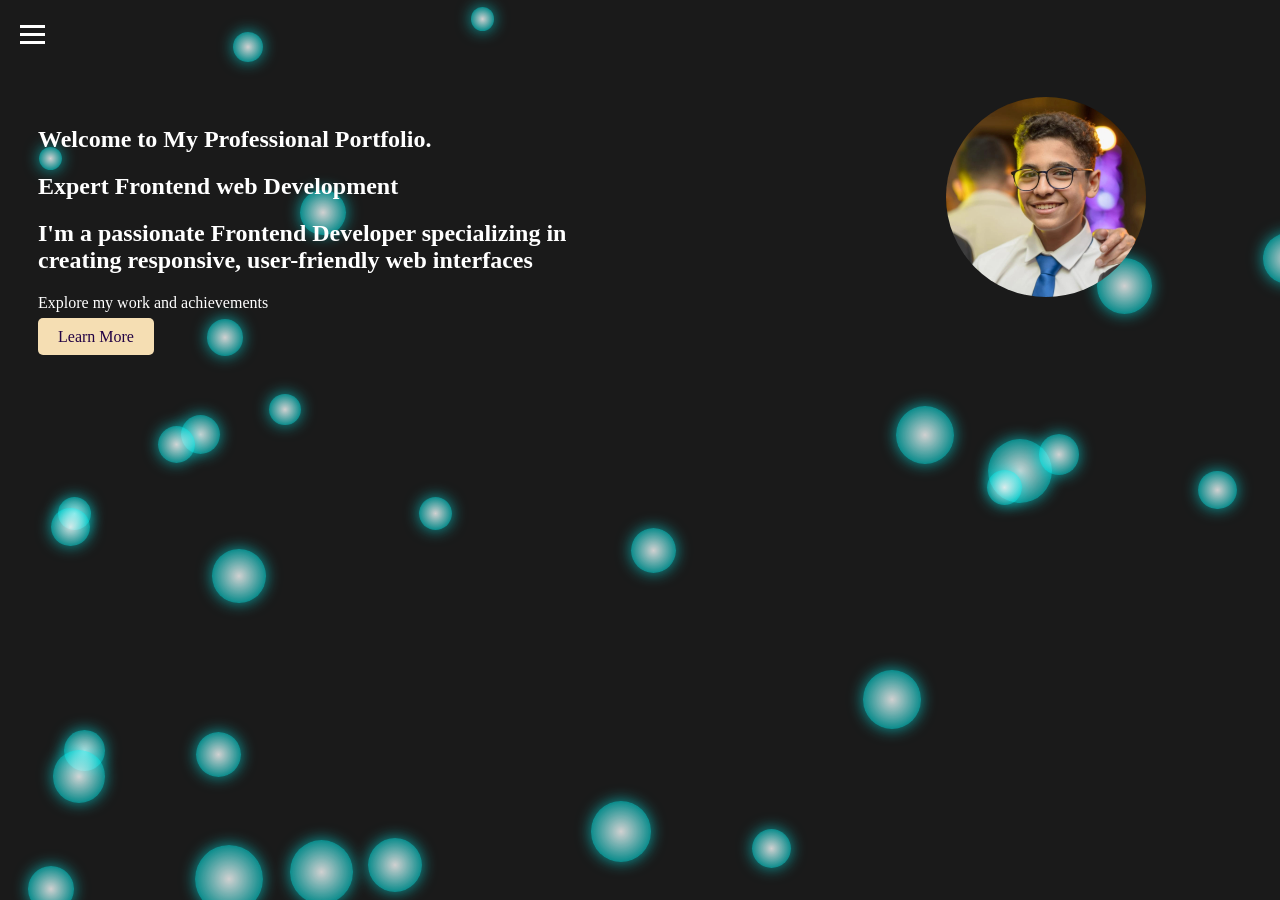
<file: index.html>
<!DOCTYPE html>
<html lang="en">
<head>
    <meta charset="UTF-8">
    <meta name="viewport" content="width=device-width, initial-scale=1.0">
    <title>My Portfolio</title>
    <link rel="stylesheet" href="style.css">
</head>
<body>

<div class="background-container" id="container"></div>

<div class="menu-icon" onclick="toggleMenu()">
  <span></span>
  <span></span>
  <span></span>
</div>

<div id="nav-links" class="nav-links">
<ul>
  <li><a href="index.html">Home</a></li>
  <li><a href="about.html">About Me</a></li>
  <li><a href="Certificates.html">My Certificates</a></li>
  <li><a href="projects.html">Projects</a></li>
  
</ul>
</div>
</br>
<header>
 
  <img src="Me.jpeg" alt="My Photo" class="profile-image">
  <div class="header-container">
    <div class="text-content">
      <h2>Welcome to My Professional Portfolio.</h2>
      <h2>Expert Frontend web Development</h2>
      <h2>I'm a passionate Frontend Developer specializing in</br>  creating responsive, user-friendly web interfaces</h2>
      <h2></h2>
      <p>Explore my work and achievements</p>
      <a href="about.html" class="about">Learn More</a>
    </div>
   
  </div>
</header>



<script src="script.js"></script>
</body>
</html>
</file>
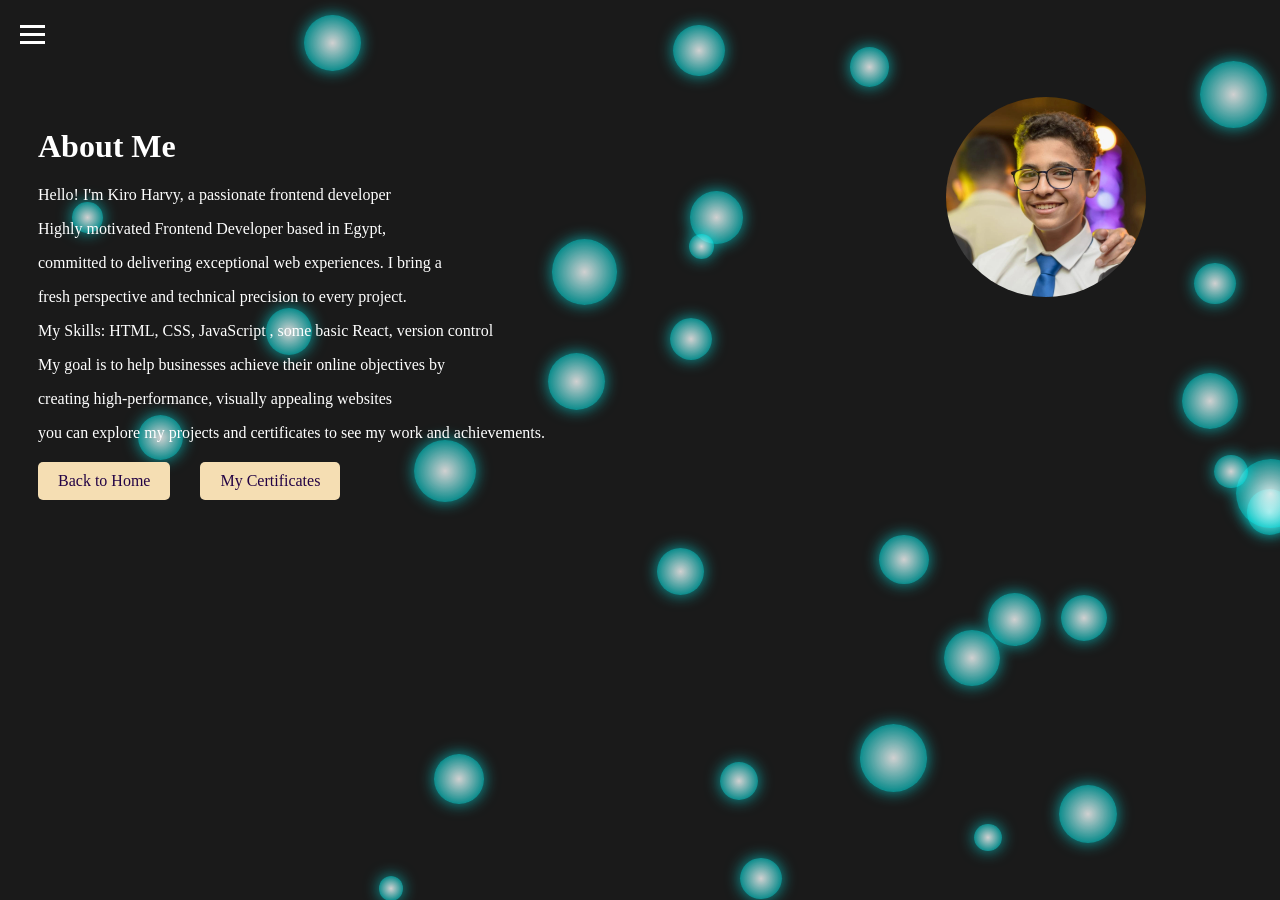
<file: about.html>
<!DOCTYPE html>
<html lang="en">
<head>
    <meta charset="UTF-8">
    <meta name="viewport" content="width=device-width, initial-scale=1.0">
    <title>My Portfolio</title>
    
</head>
<body>
<link rel="stylesheet" href="style.css">
<div class="background-container" id="container"></div>

<div class="menu-icon" onclick="toggleMenu()">
  <span></span>
  <span></span>
  <span></span>
</div>

<div id="nav-links" class="nav-links">
<ul>
  <li><a href="index.html">Home</a></li>
  <li><a href="about.html">About Me</a></li>
  <li><a href="Certificates.html">My Certificates</a></li>
  <li><a href="projects.html">Projects</a></li>
  
</ul>
</div>
</br>
<header>
    <img src="Me.jpeg" alt="My Photo" class="profile-image">
    <div class="about-me">
        <h1>About Me</h1>
        <p>Hello! I'm Kiro Harvy, a passionate frontend developer </p>
        <p>Highly motivated Frontend Developer based in Egypt,</p>
        <p>committed to delivering exceptional web experiences. I bring a </p>
        <p>fresh perspective and technical precision to every project.</p>
        <p>My Skills: HTML, CSS, JavaScript , some basic React, version control </p>
        <p>My goal is to help businesses achieve their online objectives by </p>
        <p>creating high-performance, visually appealing websites </p>
        <p>you can explore my projects and certificates to see my work and achievements.</p>
        <div class="back-go">
        <a href="index.html" class="back">Back to Home</a>
        <a href="Certificates.html" class="certificates">My Certificates</a>
    </div>
    </div>
</header>


<script src="script.js"></script>
</body>
</html>
</file>
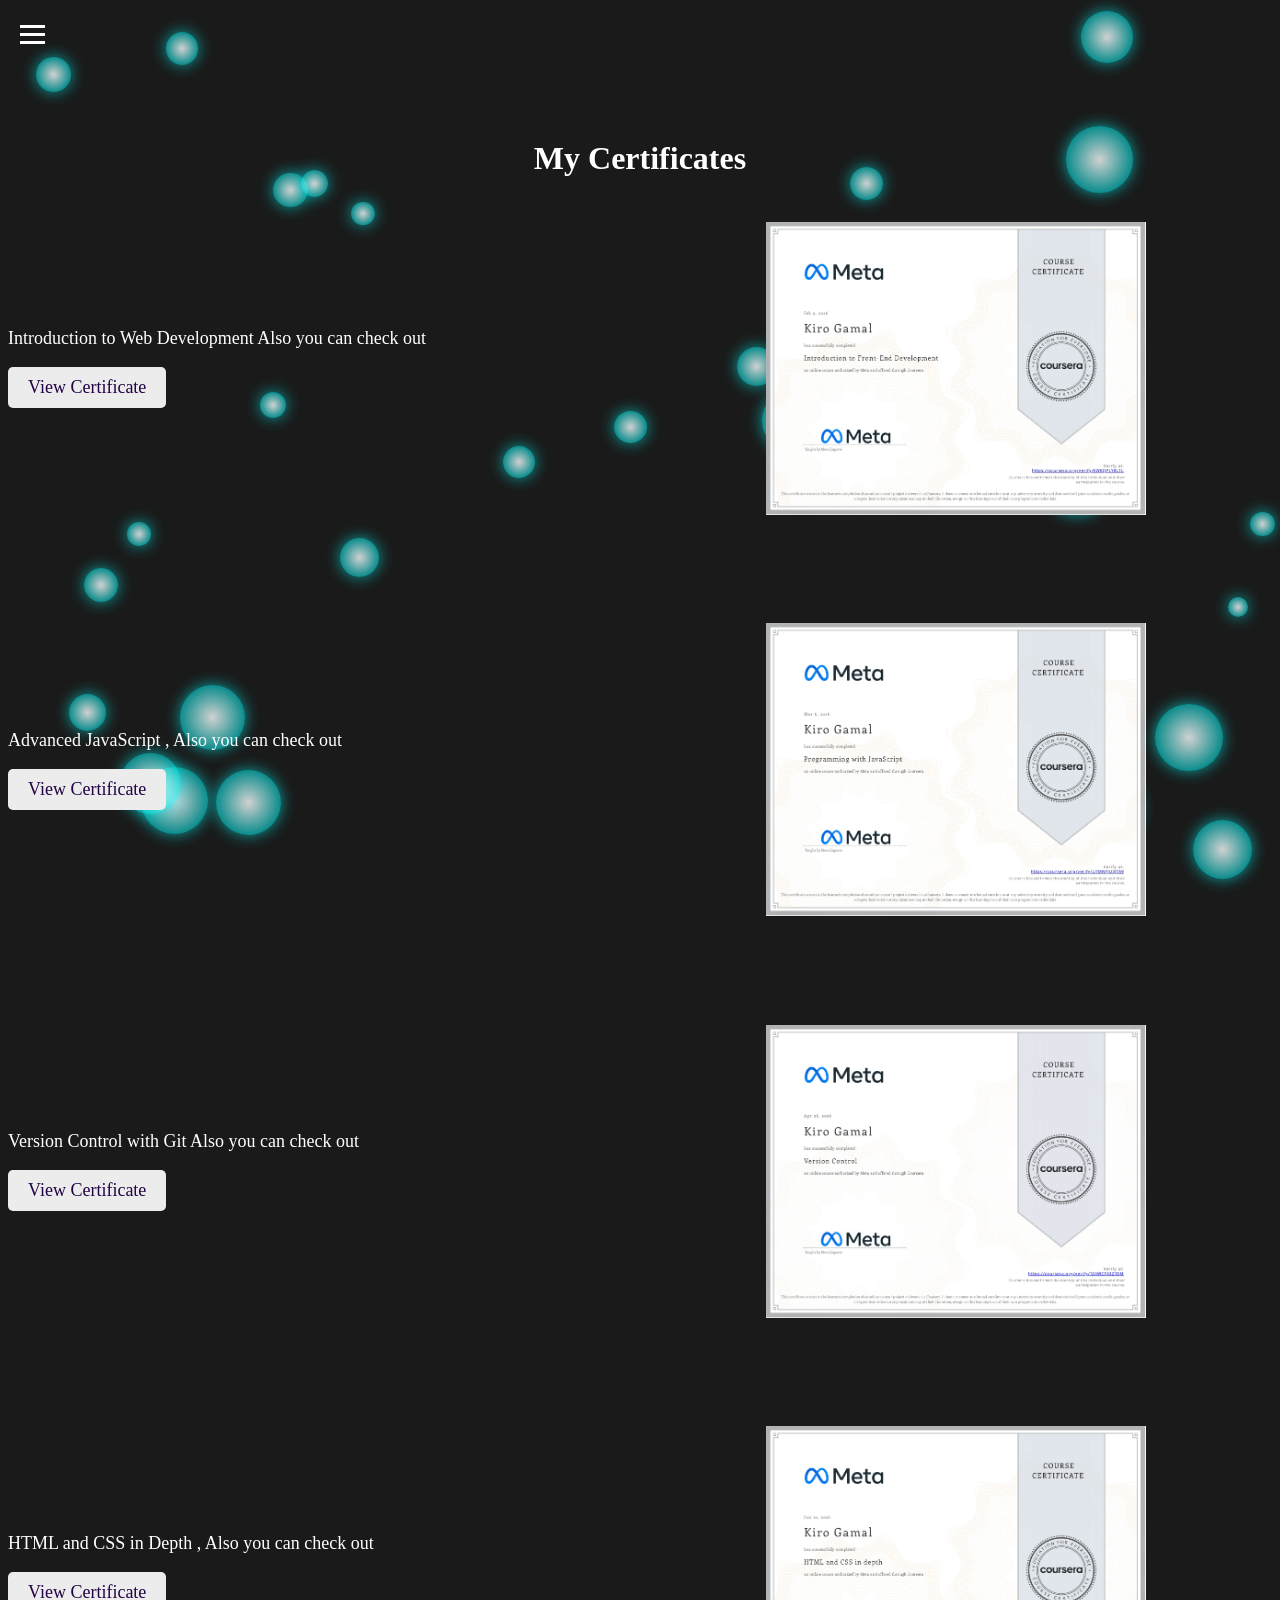
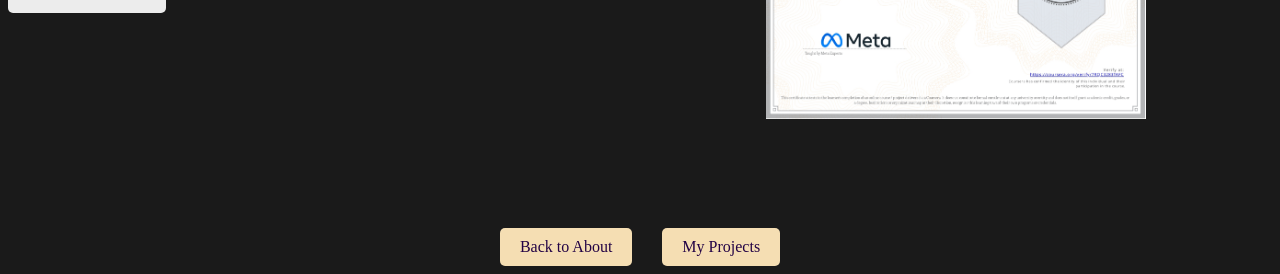
<file: Certificates.html>
<!DOCTYPE html>
<html lang="en">
<head>
    <meta charset="UTF-8">
    <meta name="viewport" content="width=device-width, initial-scale=1.0">
    <title>My Portfolio</title>
    
</head>
<body>
<link rel="stylesheet" href="style.css">
<div class="background-container" id="container"></div>

<div class="menu-icon" onclick="toggleMenu()">
  <span></span>
  <span></span>
  <span></span>
</div>

<div id="nav-links" class="nav-links">
<ul>
  <li><a href="index.html">Home</a></li>
  <li><a href="about.html">About Me</a></li> 
  <li><a href="Certificates.html">My Certificates</a></li>
  <li><a href="projects.html">Projects</a></li>
 
</ul>
</div>
</br>
<header>
<h1 class="h1">My Certificates</h1>
<div class="certificates-container">
    <div class="certificate">
        <div class="certificate-image">
        <img src="introduction_page-0001.jpg" alt="Certificate 1" width="30%" height="30%" class="img-certficat-1">
        </div>

        <div class="certificate-text">
        <p>Introduction to Web Development Also you can check out</p>
        <a href="https://coursera.org/verify/EWKIJPLY8L1L" target="_blank" class="view-certificates">View Certificate</a>
        </div>
    </div>


    <div class="certificate-2">
        <div class="certificate-image">
        <img src="Javascript_page-0001.jpg" alt="Certificate 2" width="30%" height="30%" class="img-certficat-2">
        </div>
        <div class="certificate-text">
        <p>Advanced JavaScript , Also you can check out</p>
        <p> </p>
        <a href="https://coursera.org/verify/U7MNYJU3JTA9" target="_blank" class="view-certificates">View Certificate</a>
        </div>
    </div>
    <div class="certificate-3">
        <div class="certificate-image">
        <img src="version control.jpg" alt="Certificate 3" width="30%" height="30%" class="img-certficat-3" >
        </div>
        <div class="certificate-text">
        <p>Version Control with Git Also you can check out</p>
        
        <a href="https://coursera.org/verify/TA5WCT43Z7DM" target="_blank" class="view-certificates">View Certificate</a>
        </div>
    </div>
    <div class="certificate-4">
        <div class="certificate-image">
        <img src="Html,css in depth_page-0001.jpg" alt="Certificate 4" width="30%" height="30%" class="img-certficat-4">
        </div>
        <div class="certificate-text">
        <p>HTML and CSS in Depth , Also you can check out </p>
        <a href="https://coursera.org/verify/7RQC3283TAFC" target="_blank" class="view-certificates">View Certificate</a>
        </div>
    </div>
</div>
 <div class="back-on">
        <a href="about.html" class="back">Back to About</a>
        <a href="projects.html" class="certificates">My Projects</a>
    </div>
</header>


<script src="script.js"></script>
</body>
</html>
</file>
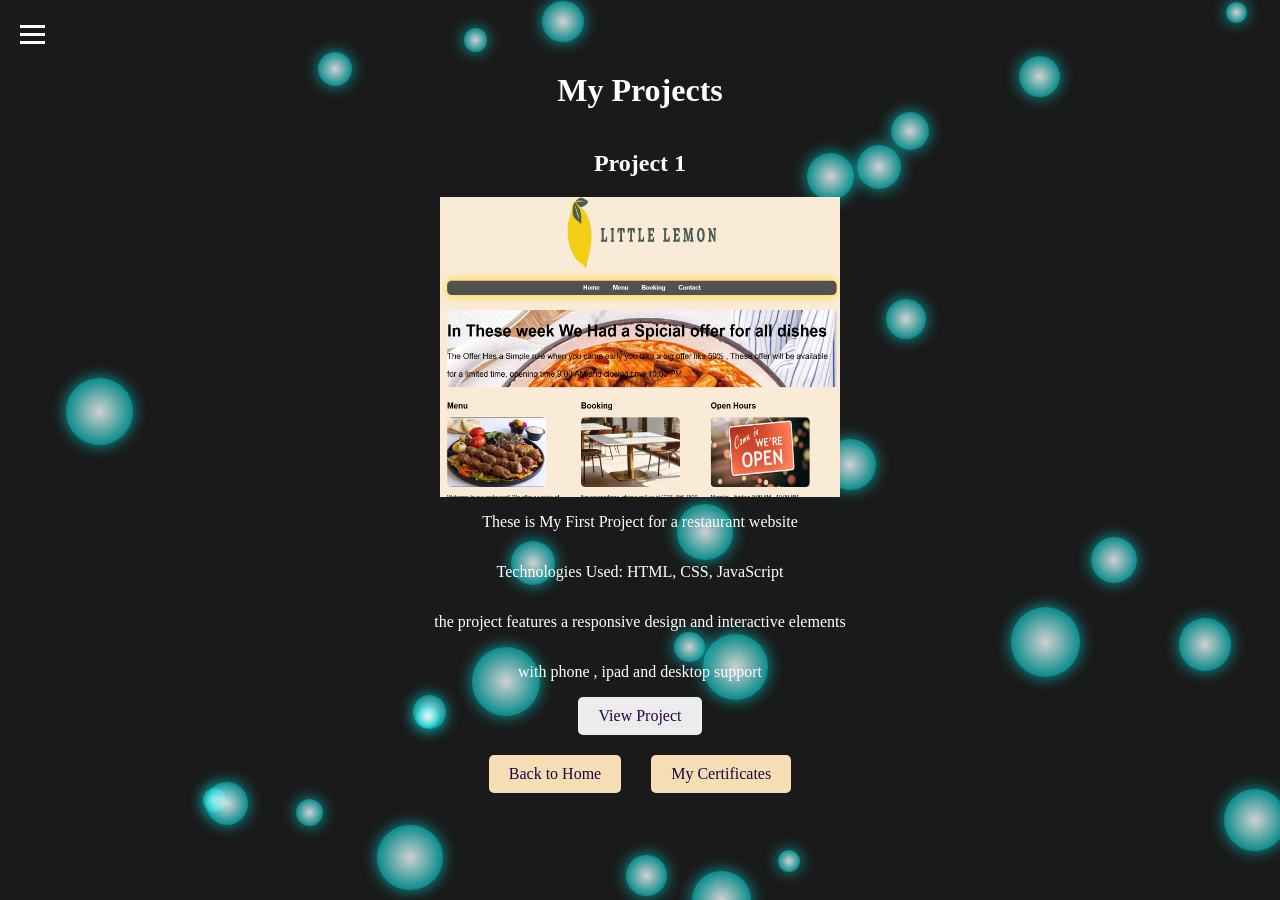
<file: projects.html>
<!DOCTYPE html>
<html lang="en">
<head>
    <meta charset="UTF-8">
    <meta name="viewport" content="width=device-width, initial-scale=1.0">
    <title>My Portfolio</title>
    
</head>
<body>
<link rel="stylesheet" href="style.css">
<div class="background-container" id="container"></div>

<div class="menu-icon" onclick="toggleMenu()">
  <span></span>
  <span></span>
  <span></span>
</div>

<div id="nav-links" class="nav-links">
<ul>
  <li><a href="index.html">Home</a></li>
  <li><a href="about.html">About Me</a></li>
  <li><a href="Certificates.html">My Certificates</a></li>
  <li><a href="projects.html">Projects</a></li>
  
</ul>
</div>
<header>
    <div class="projects-container">
        <h1>My Projects</h1>
        <div class="project">
            <h2>Project 1</h2>
            <img src="project1.png" alt="Project 1" width="400px" height="300px" class="img-project-1">
            <p>These is My First Project for a restaurant website</p>
            <p>Technologies Used: HTML, CSS, JavaScript</p>
            <p>the project features a responsive design and interactive elements</p>
            <p>with phone , ipad and desktop support</p>
            <a href="https://kiroharvy1-svg.github.io/Lettle-lemone/" target="_blank" class="view-projects">View Project</a> 

            <div class="back-go">
             <a href="index.html" class="back">Back to Home</a>
             <a href="Certificates.html" class="certificates">My Certificates</a>
           </div>

        </div>

    </div>




    <script src="script.js"></script>
</body>
</html>
</file>
<file: style.css>
body {
  position: relative;
  z-index: 1;
  background-color: #1a1a1a;
}

#container {
  position: fixed;
  top: 0;
  left: 0;
  width: 100vw;
  height: 100vh;
  z-index: -1;
  pointer-events: none;
  overflow: hidden;
}

.bubble {
  position: absolute;
  border-radius: 50%;
  background: radial-gradient(circle, rgba(255,255,255,0.8) 0%, rgba(0,255,255,0.5) 70%);
  box-shadow: 0 0 15px rgba(0, 255, 255, 0.6);
  animation: moveBubbles linear infinite;
}

@keyframes moveBubbles {
  0% {
  transform: translateY(100vh);
  opacity: 0;
  }
  50% {
  opacity: 1;
  }
  100% {
  transform: translateY(-100px);
  opacity: 0;
  }
}

.nav-links {
  display: none;   
  position: fixed; 
  top: 5%;        
  left: 1%;    
  z-index: 1000;    
  flex-direction: column; 
  gap: 20px;            
  padding: 20px;        
  list-style: none;     
  background-color: #f5deb3; 
  width: 200px;            
  border-radius: 10px;      
  margin-top: 10px;
}


.nav-links.active {
  display: flex;
  flex-direction: column;
  text-decoration: none;
  margin-bottom: 3%;
  gap: 6%;
}
.menu-icon {
  position: fixed;
  top: 20px;
  left: 20px;
  z-index: 1000;
  cursor: pointer;
}

.menu-icon span {
  display: block;
  width: 25px;
  height: 3px;
  margin: 5px auto;
  background-color: white;
}

.nav-links a {
  text-decoration: none;
  color: rgb(0, 0, 0);
  text-align: center;  
}
.nav-links li {
  margin-bottom: 15px;
}
header {
  overflow: auto;
  margin-top: 4%;
}

.text-content {
  padding: 30px;
  color: white;
}

.profile-image {
  float: right;
  border-radius: 50%;
  width: 200px;
  height: 200px;
  object-fit: cover;
  margin-left: 20px;
  margin-top: 20px;
  margin-right: 10%;
}
.about{
  background-color: #f5deb3;
  color: #230345;
  padding: 10px 20px;
  text-decoration: none;
  border-radius: 5px;
  transition: all 0.3s ease;
}
.about-me {
padding: 30px;
color: white;
}
.about:hover {
  background-color: #ffffff;
  color: #ffa600;
}
.back, .certificates {
  padding: 10px 20px;
  text-decoration: none;
  border-radius: 5px;
  transition: all 0.3s ease;
  display: inline-block;
  
}

.certificates, .back {
    background-color: #f5deb3;
    color: #230345;
}

.back:hover, .certificates:hover {
    background-color: #ffffff;
    color: #ffa600;
}
.certificates-container { 
  color: white;
  display: flex;
  flex-direction: column;
  margin-top: 2%;
}
.img-certficat-1, .img-certficat-2, .img-certficat-3, .img-certficat-4 {
  display: flex;
  flex-direction: column;
  float: right;
  object-fit: cover;
  margin-left: 20px;
  margin-top: 20px;
  margin-right: 10%;
  margin-bottom: 7%;
}
.h1 {
  color: white;
  text-align: center;
  margin-top: 5%;
}
.certificate-text {
  color: white;
  margin-top: 10%;
  font-size: large;
}
.view-certificates, .view-projects {
  padding: 10px 20px;
  text-decoration: none;
  border-radius: 5px;
  transition: all 0.3s ease;
  display: inline-block;
  background-color: #ececec;
  color: #230345;
}
.view-certificates:hover , .view-projects:hover {
  background-color: #000000;
  color: #ffa600;
}
.back-on {
  display: flex;
  justify-content: center;
  margin-top: 20px;
  gap: 30px;
}
.back-go {
  display: flex;
  margin-top: 20px;
  gap: 30px;
}
.project, .projects-container {
  display: flex;
  flex-direction: column;
  align-items: center;
  color: white;
  margin-bottom: 1% !important;
}
@media (max-width: 768px) {
  .img-project-1 {
   width: 250px;
   height: 188px;
  }
}
</file>
